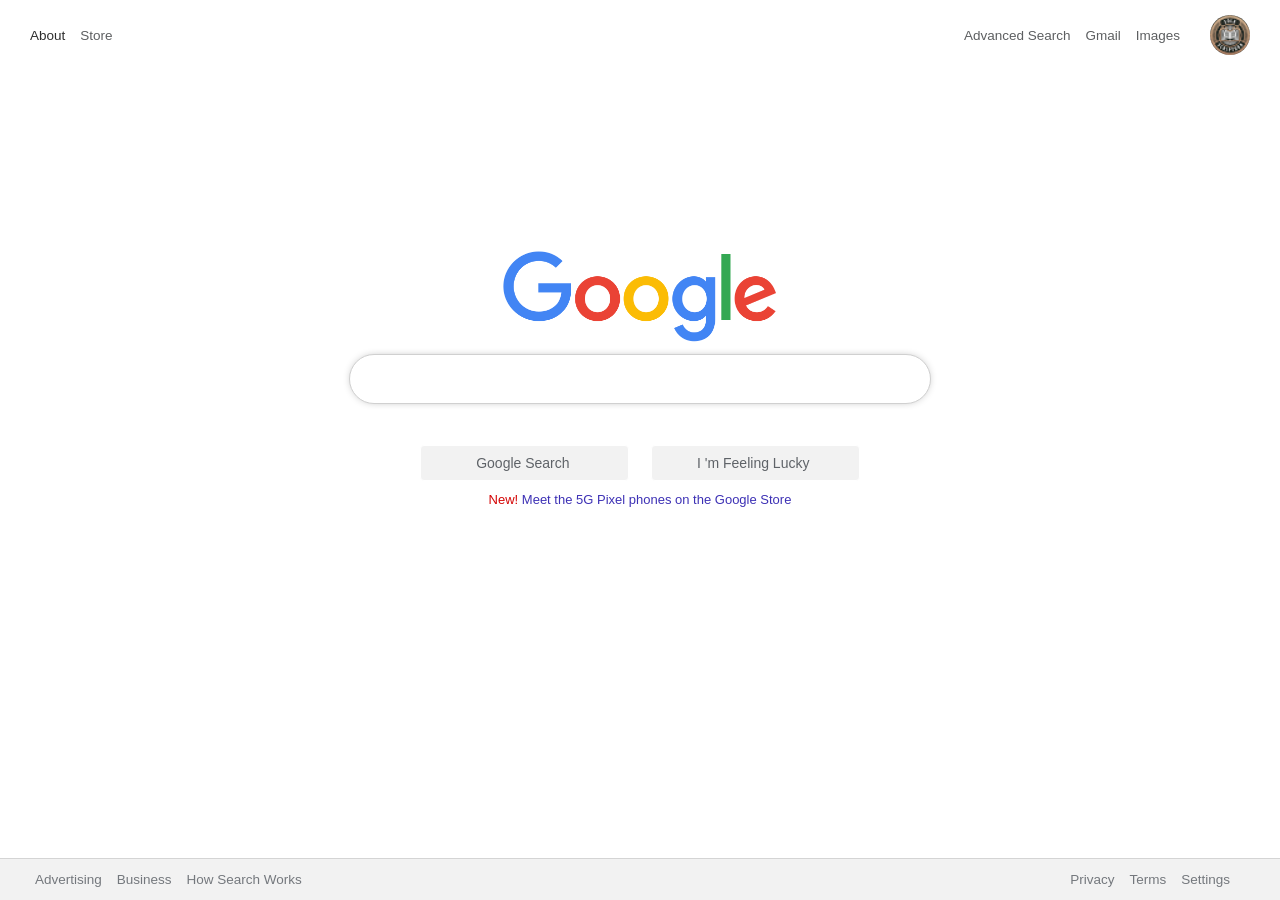
<file: index.html>
<html>

<head>
    <title>Google</title>
    <link href="https://fonts.googleapis.com/css?family=Roboto:400,700&display=swap" rel="stylesheet">
    <link rel="stylesheet" href="https://maxcdn.icons8.com/fonts/line-awesome/1.1/css/line-awesome-font-awesome.min.css">
    <link rel="stylesheet" href="custom.css">
    <link rel="icon" type="image/png" href="favicon.png" />
</head>

<body>
    <div class="top-bar">
        <div class="bar-left">
            <div class="menu">
                <a href="https://about.google.com" color:#5d5f61 ">About</a>
                <a href="https://store.google.com " style="color:#5d5f61 ">Store</a>
            </div>
        </div>
        <div class="bar-right ">
            <div class="menu ">
                <a href="advance.html " style="color:#5d5f61 ">Advanced Search</a>
                <a href="https://www.gmail.com " style="color:#5d5f61 ">Gmail</a>
                <a href="image.html " style="color:#5d5f61 ">Images</a>
            </div>
            <a href="https://www.google.com/intl/en/about/products?tab=wh " class="app-toggle ">
                <i class="fa fa-ellipsis-h "></i>
            </a>
            <a href="https://accounts.google.com/SignOutOptions?hl=en&continue=https://www.google.com/ " class="profile-trigger ">
                <img src="user.png ">
            </a>
        </div>
    </div>
    <div class="content ">
        <div class="search-wrapper ">
            <a href=" " class="search-logo ">
                <img src="logo.png ">
            </a>
            <div class="search-bar ">
                <div class="search-icon ">
                    <i class="fa fa-search " input type="submit "></i>
                </div>
                <form action="https://google.com/search ">
                    <input type="text " name="q " class="search " autocapitalize="off " autofocus autocomplete="off " autocorrect="off " spellcheck="false " maxlength="2048 " title="Search " tbm="isch ">
                    <div class="search-icon right ">
                        <i class="fa fa-microphone "></i>
                    </div>
            </div>
            <div class="div1 ">
                <center>
                    <input type="submit " class="submitbtn " value="Google Search "> &nbsp
                    <input type="submit " name="btnI " value="I 'm Feeling Lucky " class="submitbtn ">
                </center>
            </div>

            <p class="search-info " style="color:#d40404 ">
                New! <a href="https://store.google.com/us/product/pixel_5 ">Meet the 5G Pixel phones on the Google Store</a>
            </p>
            <img src="filler.png " height="170px ">
        </div>
    </div>
    <div class="bottom-bar ">
        <div class="bar-left ">
            <div class="menu ">
                <a href="https://ads.google.com/ " style="color:#74787d ">Advertising </a>
                <a href="https://smallbusiness.withgoogle.com/ " style="color:#74787d ">Business </a>
                <a href="https://www.google.com/search/howsearchworks/?fg=1 " style="color:#74787d ">How Search Works</a>
            </div>
        </div>
        <div class="bar-right ">
            <div class="menu ">
                <a href="https://policies.google.com/privacy?hl=en&fg=1 " style="color:#74787d ">Privacy</a>
                <a href="https://policies.google.com/terms?hl=en&fg=1 " style="color:#74787d ">Terms</a>
                <a href="https://www.google.com/preferences?hl=en " style="color:#74787d ">Settings</a>
            </div>
        </div>
    </div>
</body>

</html>
</file>
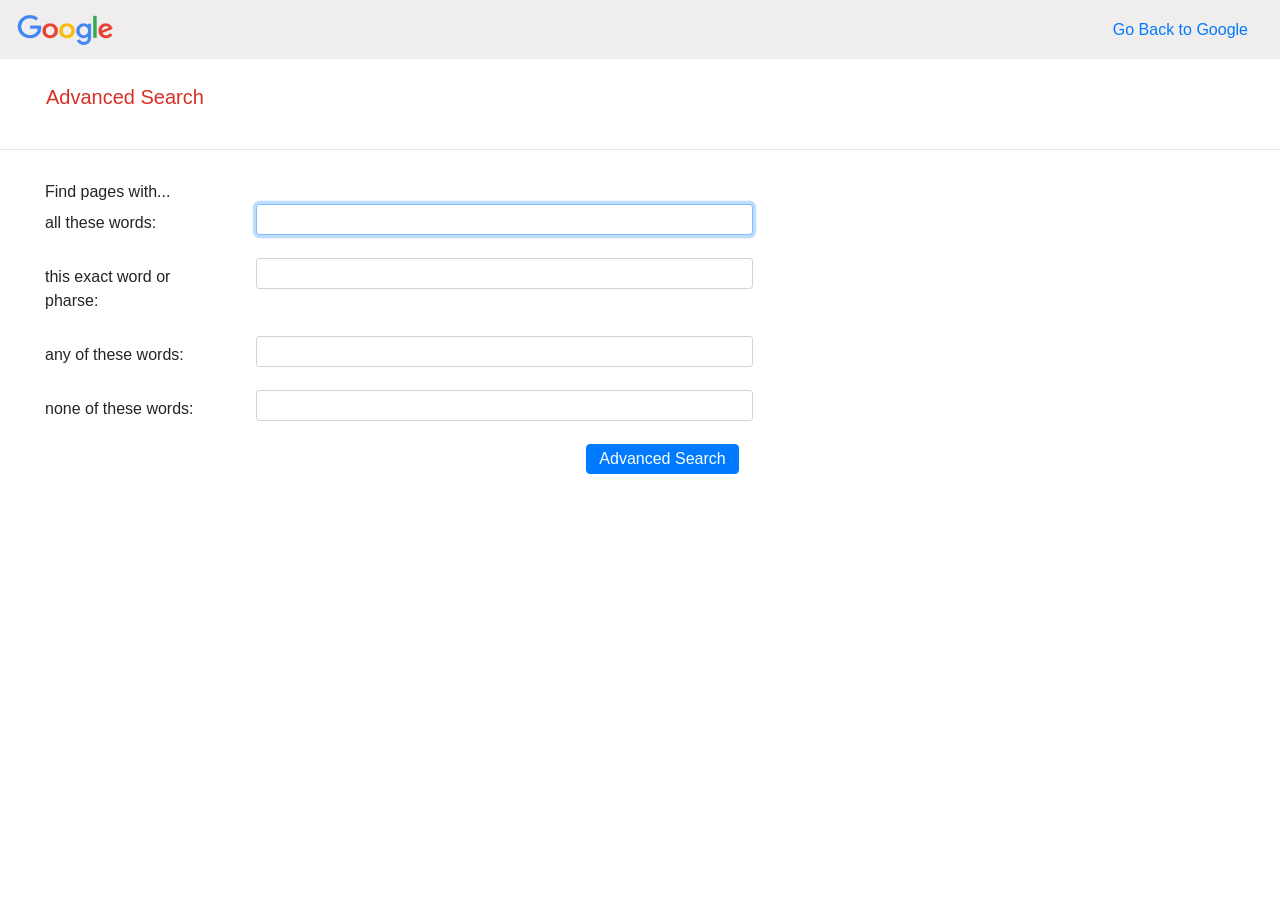
<file: advance.html>
<!DOCTYPE html>
<html lang="en">

<head>
    <meta name="viewport" content="width=device-width, initial-scale=1.0">
    <link rel="stylesheet" href="https://stackpath.bootstrapcdn.com/bootstrap/4.4.1/css/bootstrap.min.css" integrity="sha384-Vkoo8x4CGsO3+Hhxv8T/Q5PaXtkKtu6ug5TOeNV6gBiFeWPGFN9MuhOf23Q9Ifjh" crossorigin="anonymous">
    <link rel="stylesheet" href="https://cdnjs.cloudflare.com/ajax/libs/font-awesome/4.7.0/css/font-awesome.min.css">
    <link rel="stylesheet" type="text/css" href="style.css">
    <title>Google Advanced Search</title>
    <link rel="icon" href="favicon.png" type="image/png">
</head>

<body>
    <nav class="navbar" id="adiv0">
        <span class="navbar-brand mb-0 h1">
				<img src="google.png" id="adimg0">
			</span>
        <ul class="nav justify-content-end">
            <li class="nav-item">
                <a class="nav-link active" href="index.html">Go Back to Google</a>
            </li>
        </ul>
    </nav>
    <div id="adiv1">
        <nav class="navbar">
            <span class="navbar-brand mb-0 h1">
    				<label id="label0">Advanced Search</label>
    			</span>
        </nav>
    </div>
    <hr>
    <div id="adiv2">
        <span id="span2">Find pages with...</span>
        <form action="https://google.com/search">
            <div class="form-group row">
                <label class="col-sm-2 col-form-label">all these words:</label>
                <div class="col-sm-5">
                    <input class="form-control form-control-sm" autofocus="autofocus" name="as_q" type="text">
                </div>
            </div>
            <div class="form-group row">
                <label class="col-sm-2 col-form-label">this exact word or pharse:</label>
                <div class="col-sm-5">
                    <input class="form-control form-control-sm" name="as_epq" type="text">
                </div>
            </div>
            <div class="form-group row">
                <label class="col-sm-2 col-form-label">any of these words:</label>
                <div class="col-sm-5">
                    <input class="form-control form-control-sm" name="as_oq" type="text">
                </div>
            </div>
            <div class="form-group row">
                <label class="col-sm-2 col-form-label">none of these words:</label>
                <div class="col-sm-5">
                    <input class="form-control form-control-sm" name="as_eq" type="text">
                </div>
            </div>
            <center>
                <input type="submit" class="btn btn-primary" data-toggle="button" id="adbtn" value="Advanced Search">
            </center>
        </form>
    </div>

</body>

</html>
</file>
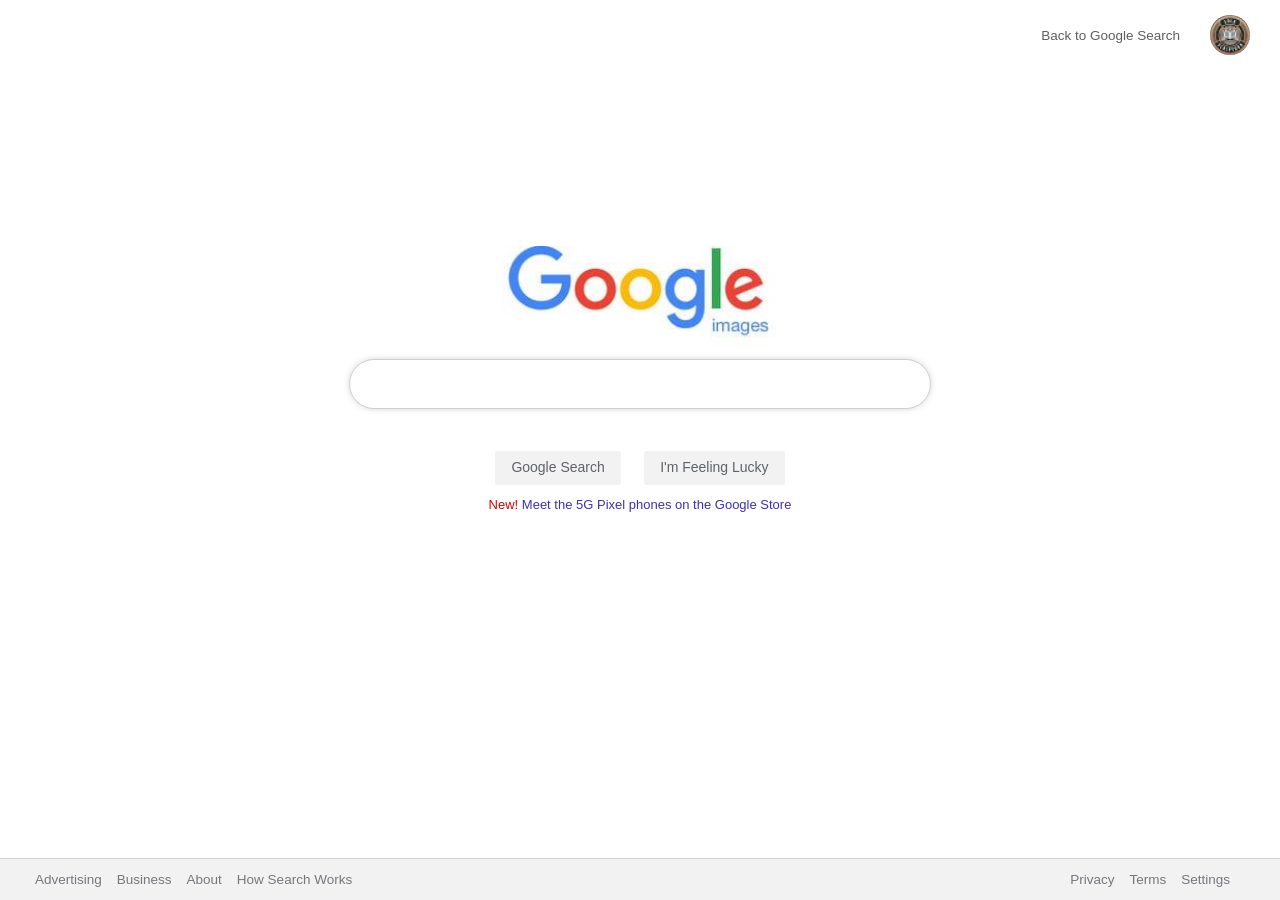
<file: image.html>
<html>

<head>
    <title>Google Images</title>
    <link href="https://fonts.googleapis.com/css?family=Roboto:400,700&display=swap" rel="stylesheet">
    <link rel="stylesheet" href="https://maxcdn.icons8.com/fonts/line-awesome/1.1/css/line-awesome-font-awesome.min.css">
    <link rel="stylesheet" href="custom.css">

    <link rel="icon" type="image/png" href="favicon.png" />
</head>

<body>
    <div class="top-bar">
        <div class="bar-left">
            <div class="menu">
                <a href="" style="color:#5d5f61"></a>
                <a href="" style="color:#5d5f61"></a>
            </div>
        </div>
        <div class="bar-right">
            <div class="menu">
                <a href="index.html" style="color:#5d5f61">Back to Google Search</a>
            </div>
            <a href="https://www.google.com/intl/en/about/products?tab=wh" class="app-toggle">
                <i class="fa fa-ellipsis-h"></i>
            </a>
            <a href="https://accounts.google.com/SignOutOptions?hl=en&continue=https://www.google.com/" class="profile-trigger">
                <img src="user.png">
            </a>
        </div>
    </div>
    <div class="content">
        <div class="search-wrapper">
            <a href="" class="search-logo">
                <img src="ilogo.jpg">
            </a>
            <div class="search-bar">
                <div class="search-icon">
                    <i class="fa fa-search" input type="submit"></i>
                </div>
                <form action="https://www.google.com/imghp">
                    <input type="hidden" name="tbm" value="isch">
                    <input type="text" name="q" class="search" autocapitalize="off" autofocus autocomplete="off" autocorrect="off" spellcheck="false" maxlength="2048" title="Search" tbm="isch">
                    <div class="search-icon right">
                        <i class="fa fa-microphone"></i>
                    </div>
            </div>
            <div class="div1">
                <center>
                    <input type="submit" class="submitbtn" value="Google Search"> &nbsp
                    <input type="submit" name="btnI" value="I'm Feeling Lucky" class="submitbtn">
                </center>
            </div>

            <p class="search-info" style="color:#d40404">
                New! <a href="https://store.google.com/us/product/pixel_5 ">Meet the 5G Pixel phones on the Google Store</a>
            </p>
            <img src="filler.png" height="170px">
        </div>
    </div>
    <div class="bottom-bar">
        <div class="bar-left">
            <div class="menu">
                <a href="https://ads.google.com/" style="color:#74787d">Advertising </a>
                <a href="https://smallbusiness.withgoogle.com/" style="color:#74787d">Business </a>
                <a href="https://about.google.com" style="color:#74787d  ">About</a>
                <a href="https://www.google.com/search/howsearchworks/?fg=1 " style="color:#74787d ">How Search Works</a>
            </div>
        </div>
        <div class="bar-right ">
            <div class="menu ">
                <a href="https://policies.google.com/privacy?hl=en&fg=1 " style="color:#74787d ">Privacy</a>
                <a href="https://policies.google.com/terms?hl=en&fg=1 " style="color:#74787d ">Terms</a>
                <a href="https://www.google.com/preferences?hl=en " style="color:#74787d ">Settings</a>
            </div>
        </div>
    </div>
</body>

</html>
</file>
<file: custom.css>
* {
     margin: 0;
 }
 
 html,
 body {
     height: 100%;
 }
 
 body {
     font-family: 'Roboto', sans-serif;
     display: flex;
     flex-direction: column;
 }
 
 .top-bar {
     display: flex;
     align-items: center;
     padding: 15px 30px;
     font-size: 14px;
 }
 
 .content {
     flex: 1;
     display: flex;
     flex-direction: column;
     align-items: center;
     justify-content: center;
 }
 
 .bar-left {
     display: flex;
     align-items: center;
     color: #9c9da1;
     font-size: 13.5px;
 }
 
 .bar-right {
     margin-left: auto;
     display: flex;
     align-items: center;
     color: #9c9da1;
     font-size: 13.5px;
 }
 
 .menu {
     display: flex;
 }
 
 .menu a {
     color: #2d2d2d;
     text-decoration: none;
     margin-right: 15px;
 }
 
 .menu a:hover {
     text-decoration: underline;
 }
 
 .app-toggle {
     margin-right: 15px;
     text-decoration: none;
     color: #2d2d2d;
     font-size: 20px;
 }
 
 .profile-trigger img {
     width: 40px;
     border-radius: 100%;
 }
 
 .search-wrapper {
     width: 600px;
     display: flex;
     flex-direction: column;
     align-items: center;
 }
 
 .search-logo img {
     width: 275px;
 }
 
 .search-bar {
     margin: 10px 0;
     position: relative;
     width: 97%;
 }
 
 .search-bar input {
     height: 50px;
     width: 100%;
     border: 1px solid #d0d0d0;
     border-radius: 100px;
     padding: 0 50px;
     outline: 0;
     box-shadow: 0 0 0 0 rgba(136, 136, 136, 0);
     font-size: 18px;
     transition: box-shadow .3s;
 }
 
 .search-bar input:focus {
     box-shadow: 0 0 10px -4px #888888;
 }
 
 .search-bar .search-icon {
     position: absolute;
     width: 50px;
     height: 50px;
     align-items: center;
     justify-content: center;
     top: 0;
     display: flex;
     font-size: 17px;
     color: #888888;
 }
 
 .search-bar .search-icon.right {
     right: 0;
 }
 
 .search-info {
     font-size: 13px;
 }
 
 .search-info a {
     color: #3d31b5;
     text-decoration: none;
 }
 
 .search-info a:hover {
     text-decoration: underline;
 }
 
 .search-buttons {
     display: flex;
     margin-bottom: 30px;
 }
 
 .search-buttons a {
     text-decoration: none;
     margin-right: 15px;
     background-color: #f5f5f5;
     color: #7d7f85;
     padding: 10px 17px;
     border-radius: 3px;
     border: 1px solid rgba(0, 0, 0, 0);
     font-size: 14px;
 }
 
 .search-buttons a:last-child {
     margin-right: 0;
 }
 
 .search-buttons a:hover {
     border: 1px solid #8c8c8c;
 }
 
 .bottom-bar {
     display: flex;
     align-items: center;
     padding: 13px 35px;
     background-color: #f2f2f2;
     border-top: 1px solid #d4d4d4;
     font-size: 14px;
 }
 
 body {
     font-family: arial, sans-serif;
 }
 
 .img0 {
     width: 700px;
     height: 210px;
     padding-left: 410px;
     padding-top: 110px;
 }
 
 .div0 {
     width: 1000px;
     padding-left: 200px;
     float: center;
 }
 
 .search {
     border-top-right-radius: 25px;
     border-bottom-right-radius: 25px;
     border: 1px solid #d0cfcf;
     border-left: 0.1px solid white;
     border-top: 1px solid #d0cfcf;
     width: 548px;
     height: 40px;
 }
 
 input:hover {
     box-shadow: 0 0 11px rgba(33, 33, 33, .2);
 }
 
 .submitbtn:hover {
     border: 1px solid #bbb4b4;
 }
 
 input:focus {
     outline: none;
 }
 
 #basic-addon1,
 #basic-addon2 {
     background-color: white;
     border-right: 0.1px solid white;
     border-top-left-radius: 25px;
     border-bottom-left-radius: 25px;
 }
 
 .form0 {
     padding-top: 30px;
 }
 
 .srchicon {
     color: #c1b8b8;
 }
 
 .submitbtn {
     border: 0.1px solid white;
     border-radius: 4px;
     color: #5a5959;
     font-size: 14px;
     margin: 11px 4px;
     line-height: 27px;
     padding: 0 16px;
     height: 36px;
     color: #5F6368;
     background-color: #f2f2f2;
     min-width: 54px;
     text-align: center;
     cursor: pointer;
     user-select: none;
 }
 
 .div1 {
     padding-top: 0px;
 }
 
 #form1 {
     padding-left: 20px;
 }
 
 #adimg0 {
     width: 100px;
     height: 33px;
 }
 
 #adiv0 {
     background-color: #efeded;
 }
 
 #label0 {
     color: #d93025;
 }
 
 #adiv1 {
     margin-top: 10px;
     margin-left: 30px;
 }
 
 #adiv2 {
     margin-left: 45px;
     margin-top: 30px;
 }
 
 #span2 {
     font-size: 100% font-weight: inherit;
     font-style: inherit;
 }
 
 #adbtn {
     line-height: 100%;
     height: 30px;
     min-width: 120px;
 }
 
 body {
     font-family: arial, sans-serif;
 }
 
 .img0 {
     width: 700px;
     height: 210px;
     padding-left: 410px;
     padding-top: 110px;
 }
 
 .div0 {
     width: 1000px;
     padding-left: 200px;
     float: center;
 }
 
 .search {
     border-top-right-radius: 25px;
     border-bottom-right-radius: 25px;
     border: 1px solid #d0cfcf;
     border-left: 0.1px solid white;
     border-top: 1px solid #d0cfcf;
     width: 548px;
     height: 40px;
 }
 
 input:hover {
     box-shadow: 0 0 11px rgba(33, 33, 33, .2);
 }
 
 .submitbtn:hover {
     border: 1px solid #bbb4b4;
 }
 
 input:focus {
     outline: none;
 }
 
 #basic-addon1,
 #basic-addon2 {
     background-color: white;
     border-right: 0.1px solid white;
     border-top-left-radius: 25px;
     border-bottom-left-radius: 25px;
 }
 
 .form0 {
     padding-top: 30px;
 }
 
 .srchicon {
     color: #c1b8b8;
 }
 
 .submitbtn {
     border: 0.1px solid white;
     border-radius: 4px;
     color: #5a5959;
     font-size: 14px;
     margin: 11px 4px;
     line-height: 27px;
     padding: 0 16px;
     height: 36px;
     color: #5F6368;
     background-color: #f2f2f2;
     min-width: 54px;
     text-align: center;
     cursor: pointer;
     user-select: none;
 }
 
 .div1 {
     padding-top: 20px;
 }
 
 #form1 {
     padding-left: 20px;
 }
 
 #adimg0 {
     width: 100px;
     height: 33px;
 }
 
 #adiv0 {
     background-color: #efeded;
 }
 
 #label0 {
     color: #d93025;
 }
 
 #adiv1 {
     margin-top: 10px;
     margin-left: 30px;
 }
 
 #adiv2 {
     margin-left: 45px;
     margin-top: 30px;
 }
 
 #span2 {
     font-size: 100% font-weight: inherit;
     font-style: inherit;
 }
 
 #adbtn {
     line-height: 100%;
     height: 30px;
     min-width: 120px;
 }
</file>
<file: style.css>
body{
	font-family: arial,sans-serif;
}
.img0{
	width: 700px;
	height: 210px;
	padding-left:410px;
	padding-top: 110px;
}

.div0{
	width: 1000px;
	padding-left: 200px;
	float: center;
}

.search{
	border-top-right-radius: 25px;
	border-bottom-right-radius: 25px;
	border: 1px solid #d0cfcf;
	border-left: 0.1px solid white;
	border-top: 1px solid #d0cfcf;
	width: 548px;
	height: 40px;
}

input:hover {
  box-shadow: 0 0 11px rgba(33,33,33,.2); 
}

.submitbtn:hover{
	border: 1px solid #bbb4b4;
}

input:focus{
	outline: none;
}

#basic-addon1, #basic-addon2{
	background-color: white;
	border-right: 0.1px solid white;
	border-top-left-radius: 25px;
	border-bottom-left-radius: 25px;
}

.form0{
	padding-top: 30px;
}

.srchicon{
	color: #c1b8b8;
}

.submitbtn{
	border:0.1px solid white;
	border-radius: 4px;
	color: #5a5959;
	font-size: 14px;
	margin: 11px 4px;
	line-height: 27px;
	padding: 0 16px;
	height: 36px;
	color: #5F6368;
	background-color: #f2f2f2;
	min-width: 54px;
	text-align: center;
	cursor: pointer;
	user-select: none;
}

.div1{
	padding-top: 20px;
}

#form1{
	padding-left: 20px;
}

#adimg0{
	width: 100px;
	height: 33px;
}

#adiv0{
	background-color: #efeded;
}

#label0{
	color: #d93025;
}

#adiv1{
	margin-top: 10px;
	margin-left: 30px;
}

#adiv2{
	margin-left: 45px;
	margin-top: 30px;
}

#span2{
	font-size: 100%
	font-weight: inherit;
	font-style: inherit;
}

#adbtn{
	line-height: 100%;
	height: 30px;
	min-width: 120px;
}
</file>
